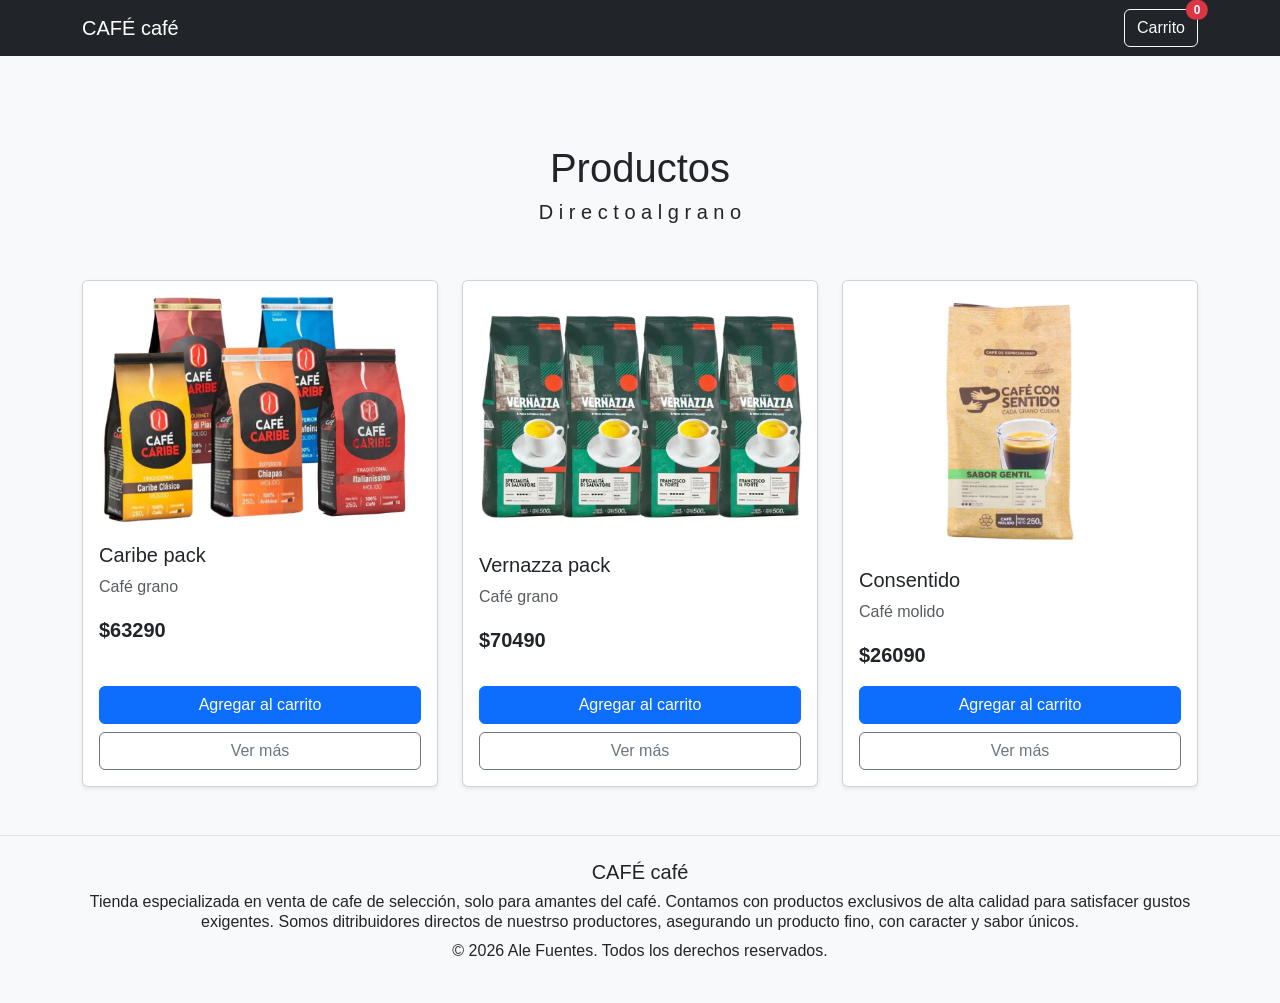
<file: index.html>
<!doctype html>
<html lang="es">
  <head>
    <meta charset="UTF-8" />
    <meta name="viewport" content="width=device-width, initial-scale=1.0" />
    <link rel="shortcut icon" href="assets/img/icon.png" type="image/png" />
    <title>CAFÉ café</title>
    <link
      href="https://cdn.jsdelivr.net/npm/bootstrap@5.3.0/dist/css/bootstrap.min.css"
      rel="stylesheet"
    />
    <link rel="stylesheet" href="assets/css/style.css" />
  </head>
  <body>
    <header>
      <nav class="navbar navbar-expand-lg navbar-dark bg-dark fixed-top">
        <div class="container">
          <a class="navbar-brand" href="index.html">CAFÉ café</a>
          <div class="d-flex">
            <a
              href="carrito.html"
              class="btn btn-outline-light position-relative"
            >
              Carrito
              <span
                id="cart-count"
                class="position-absolute top-0 start-100 translate-middle badge rounded-pill bg-danger"
                >0</span
              >
            </a>
          </div>
        </div>
      </nav>
    </header>

    <main class="container mt-5 pt-5">
      <section class="py-5 text-center">
        <h1>Productos</h1>
        <h5>D i r e c t o a l g r a n o</h5>
      </section>
      <section class="row g-4" id="product-grid"></section>
    </main>

    <footer class="bg-light py-4 mt-5 border-top">
      <div class="container text-center">
        <h5>CAFÉ café</h5>
        <h6>
          Tienda especializada en venta de cafe de selección, solo para amantes
          del café. Contamos con productos exclusivos de alta calidad para
          satisfacer gustos exigentes. Somos ditribuidores directos de nuestrso
          productores, asegurando un producto fino, con caracter y sabor únicos.
        </h6>
        <p>&copy; 2026 Ale Fuentes. Todos los derechos reservados.</p>
      </div>
    </footer>

    <script src="https://cdn.jsdelivr.net/npm/bootstrap@5.3.0/dist/js/bootstrap.bundle.min.js"></script>
    <script src="assets/js/script.js"></script>
  </body>
</html>
</file>
<file: assets/css/style.css>
:root {
    --primary-color: #0d6efd;
    --footer-bg: #212529;
}

html,
body {
    font-family: 'Segoe UI', Tahoma, Geneva, Verdana, sans-serif;
    background-color: #f8f9fa;
    display: flex;
    flex-direction: column;
    min-height: 100vh;
    height: 100%;
}

main {
    flex: 1;
}


@media (max-width: 420px) {
    .display-5 {
        font-size: 1.8rem;
    }

    .container {
        padding-left: 20px;
        padding-right: 20px;
    }
}

.card {
    transition: transform 0.3s ease, box-shadow 0.3s ease;
}

.card:hover {
    transform: translateY(-5px);
    box-shadow: 0 10px 20px rgba(0, 0, 0, 0.1) !important;
}


button:focus,
a:focus {
    outline: 2px solid var(--primary-color);
    outline-offset: 2px;
}
</file>
